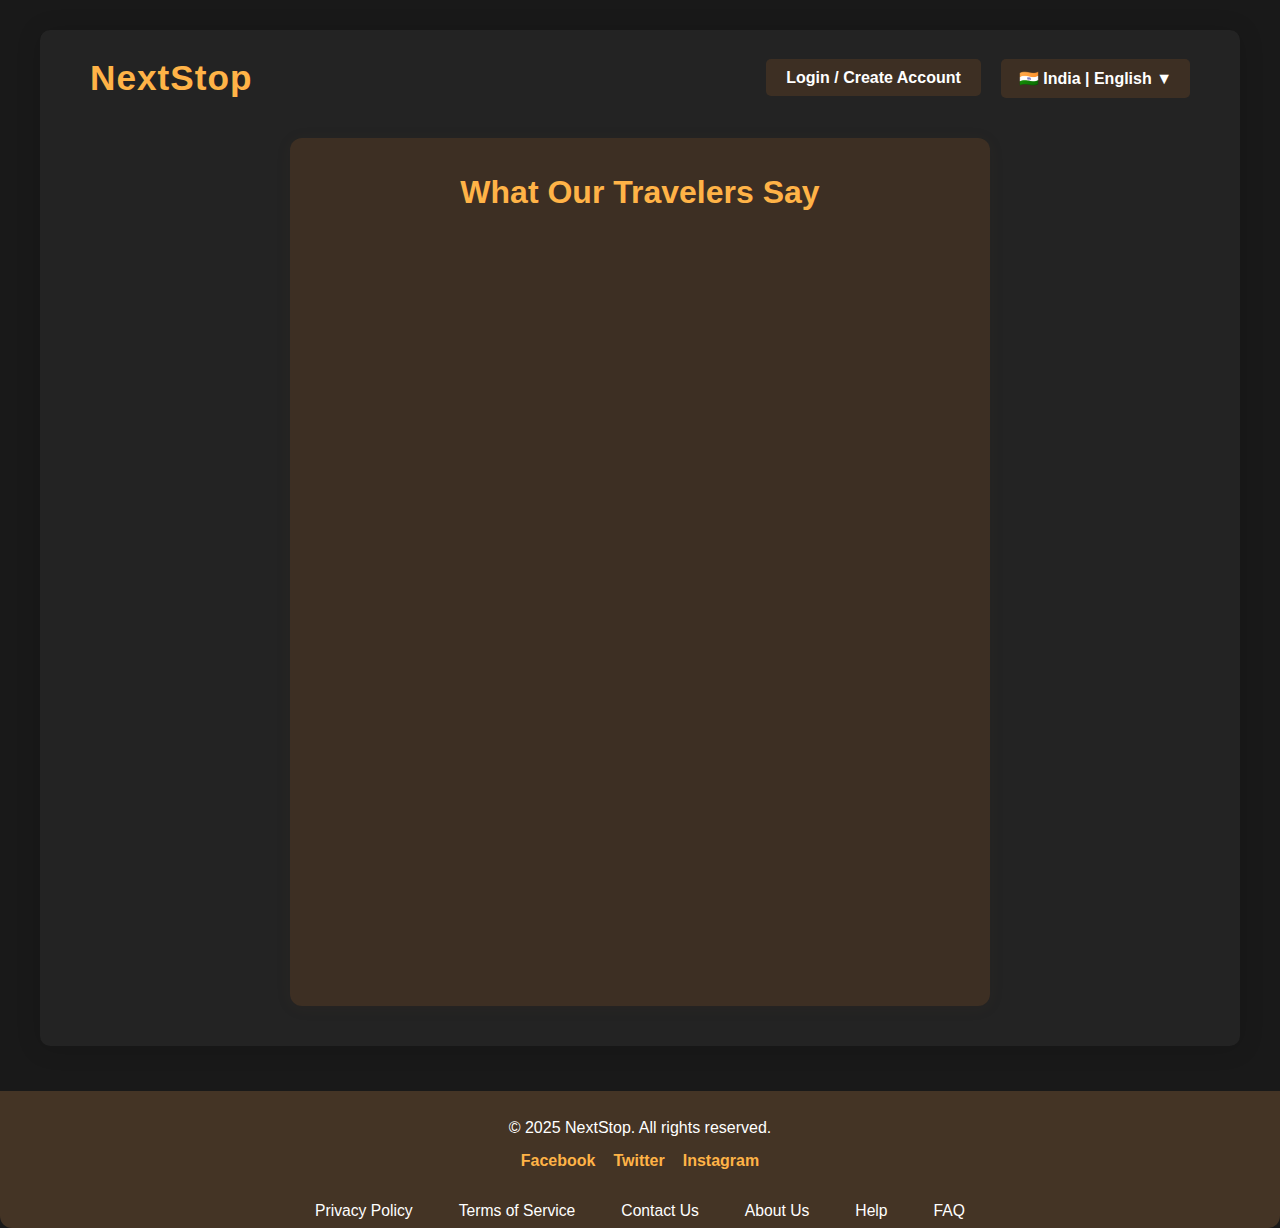
<file: review.html>
<!DOCTYPE html>
<html lang="en">
<head>
    <meta charset="UTF-8">
    <meta name="viewport" content="width=device-width, initial-scale=1.0">
    <title>Reviews | TripMaker</title>
    <link rel="stylesheet" href="style.css">
</head>
<body>
    <section class="hero">
        <header>
            <div class="logo">NextStop</div>
            <nav class="right-corner">
                <div class="nav-link">
                    <a href="signin.html">Login / Create Account</a>
                </div>
                <div class="dropdown">
                    <span class="dropdown-label">🇮🇳 India | English ▼</span>
                    <ul class="dropdown-menu">
                        <li><a href="#">🇺🇸 USA | English</a></li>
                        <li><a href="#">🇮🇳 India | Hindi</a></li>
                        <li><a href="#">🇮🇳 India | Tamil</a></li>
                        <li><a href="#">🇮🇳 India | Gujarati</a></li>
                    </ul>
                </div>
            </nav>
        </header>
        <div class="reviews-content">
            <h2>What Our Travelers Say</h2>
            <div class="flying-reviews">
                <div class="flying-review" style="animation-delay:0s;">
                    <p>“Absolutely magical! The best travel experience I’ve ever had.”<br><b>– Ashmit Suryavanshi</b></p>
                </div>
                <div class="flying-review" style="animation-delay:0.7s;">
                    <p>“Professional, friendly, and unforgettable tours. Highly recommended!”<br><b>– Yash Lal.</b></p>
                </div>
                <div class="flying-review" style="animation-delay:1.4s;">
                    <p>“Every detail was perfect. I’ll book again!”<br><b>– Sujal Warke</b></p>
                </div>
                <div class="flying-review" style="animation-delay:2.1s;">
                    <p>"I'm absolutely thrilled with my experience! The customer service was exceptional, and the product exceeded my expectations."<br><b>– Shashank Sharma</b></p>
                    
                </div>
                <div class="flying-review" style="animation-delay:2.8s;">
                    
                    <p>"Highly recommend this company! They are professional, responsive, and always go the extra mile."<br><b>– Param Vinayak Singh</b></p>
                    
                </div>
                <div class="flying-review" style="animation-delay:3.5s;">
                    
                    <p>I had a more complex deal booked. The customer service was great to get us through those complexities and get us off smoothly and promptly.<br><b>– Rohan Samanta</b></p>
                </div>
            </div>
        </div>
    </section>
    <footer>
        <div class="footer-content">
            <p>© 2025 NextStop. All rights reserved.</p>
            <div class="social-media">
                <a href="https://www.facebook.com/chaitanya.awasthi.14" target="_blank">Facebook</a>
                <a href="https://x.com/Chaitanya_2139" target="_blank">Twitter</a>
                <a href="https://www.instagram.com/awasthichaitanya7/" target="_blank">Instagram</a>
            </div>
        </div>
        <div class="footer-links">
            <a href="#">Privacy Policy</a>
            <a href="#">Terms of Service</a>
            <a href="#">Contact Us</a>
            <a href="aboutus.html">About Us</a>
            <a href="#">Help</a>
            <a href="#">FAQ</a>
        </div>
    </footer>
</body>
</html>
</file>
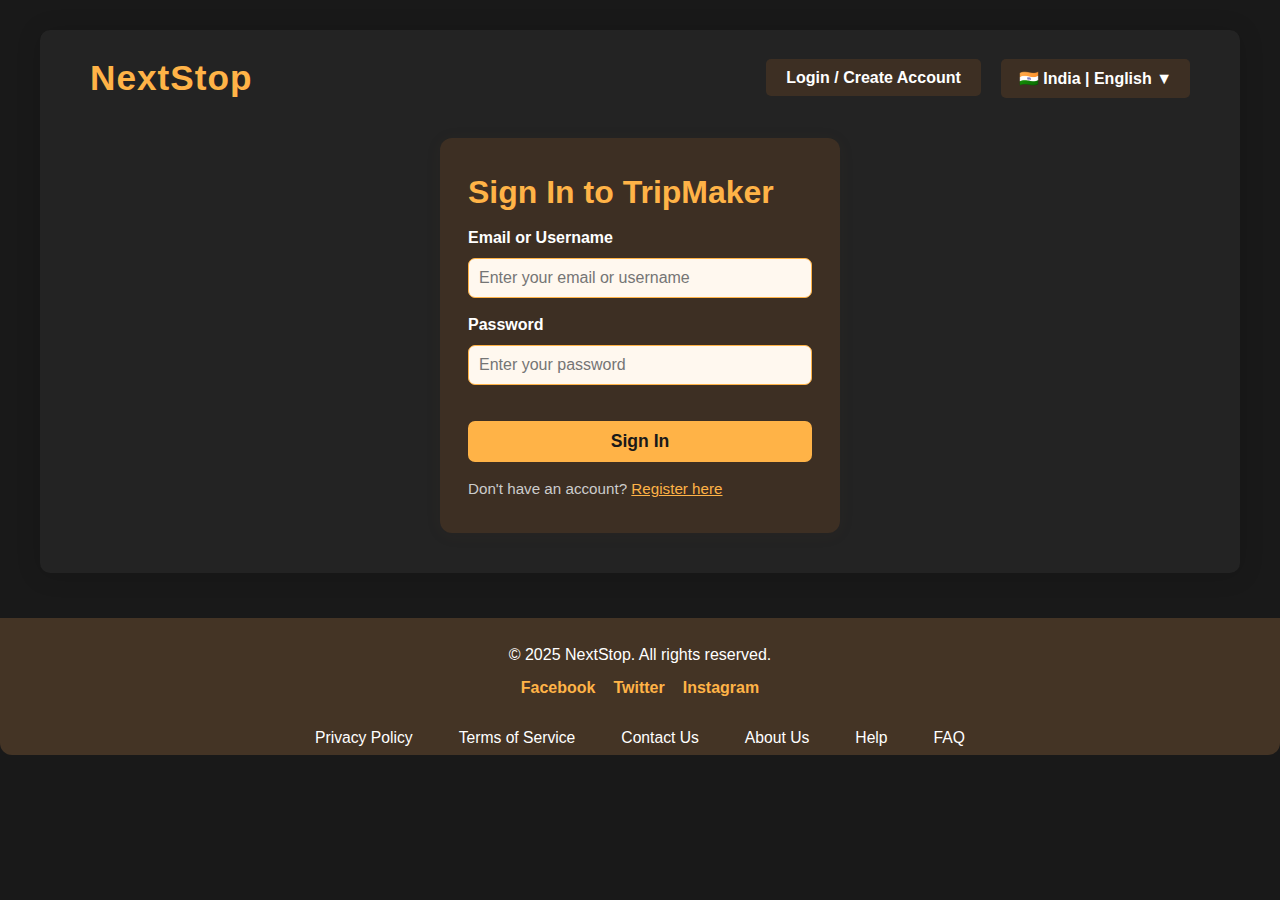
<file: signin.html>
<!DOCTYPE html>
<html lang="en">
<head>
    <meta charset="UTF-8">
    <meta name="viewport" content="width=device-width, initial-scale=1.0">
    <title>Sign In | TripMaker</title>
    <link rel="stylesheet" href="style.css">
</head>
<body>
    <section class="hero">
        <header>
            <div class="logo">NextStop</div>
            <nav class="right-corner">
                <div class="nav-link">
                    <a href="signin.html">Login / Create Account</a>
                </div>
                <div class="dropdown">
                    <span class="dropdown-label">🇮🇳 India | English ▼</span>
                    <ul class="dropdown-menu">
                        <li><a href="#">🇺🇸 USA | English</a></li>
                        <li><a href="#">🇮🇳 India | Hindi</a></li>
                        <li><a href="#">🇮🇳 India | Tamil</a></li>
                        <li><a href="#">🇮🇳 India | Gujarati</a></li>
                    </ul>
                </div>
            </nav>
        </header>
        <div class="signin-content">
            <h2>Sign In to TripMaker</h2>
            <form class="signin-form">
                <div class="form-group">
                    <label for="username">Email or Username</label>
                    <input type="text" id="username" name="username" required placeholder="Enter your email or username">
                </div>
                <div class="form-group">
                    <label for="password">Password</label>
                    <input type="password" id="password" name="password" required placeholder="Enter your password">
                </div>
                <div class="form-group">
                    <button type="submit" class="search-btn">Sign In</button>
                </div>
                <p class="form-note">Don't have an account? <a href="#">Register here</a></p>
            </form>
        </div>
    </section>
    <footer>
        <div class="footer-content">
            <p>© 2025 NextStop. All rights reserved.</p>
            <div class="social-media">
                <a href="https://www.facebook.com/chaitanya.awasthi.14" target="_blank">Facebook</a>
                <a href="https://x.com/Chaitanya_2139" target="_blank">Twitter</a>
                <a href="https://www.instagram.com/awasthichaitanya7/" target="_blank">Instagram</a>
            </div>
        </div>
        <div class="footer-links">
            <a href="#">Privacy Policy</a>
            <a href="#">Terms of Service</a>
            <a href="#">Contact Us</a>
            <a href="#aboutus.html">About Us</a>
            <a href="#">Help</a>
            <a href="#">FAQ</a>
        </div>
    </footer>
</body>
</html>
</file>
<file: style.css>
/* Reset and base styles */
* {
    margin: 0;
    padding: 0;
    box-sizing: border-box;
    text-decoration: none;
    list-style: none;
}

body {
    font-family: Arial, Helvetica, sans-serif;
    background-color: #191919;
    color: #f0f0f0;
}

/* Header */
header {
    display: flex;
    justify-content: space-between;
    align-items: center;
    padding: 28px 50px 0 50px;
}

.logo {
    font-size: 2.2rem;
    font-weight: bold;
    color: #ffb347;
    letter-spacing: 1px;
}

.right-corner {
    display: flex;
    align-items: center;
    gap: 20px;
}

.nav-link a {
    color: #fff;
    padding: 10px 20px;
    background-color: rgba(84, 58, 35, 0.533);
    border-radius: 5px;
    transition: all 0.3s;
    font-weight: bold;
}

.nav-link a:hover {
    background-color: #ffb347;
    color: #191919;
}

.dropdown {
    position: relative;
    cursor: pointer;
}

.dropdown-label {
    color: #fff;
    padding: 10px 18px;
    background: rgba(84, 58, 35, 0.533);
    border-radius: 5px;
    font-size: 1rem;
    font-weight: bold;
    transition: background 0.3s;
    display: inline-block;
}

.dropdown:hover .dropdown-label {
    background: #ffb347;
    color: #191919;
}

.dropdown-menu {
    display: none;
    position: absolute;
    top: 40px;
    left: 0;
    background-color: rgba(84, 58, 35, 0.98);
    padding: 10px 0;
    min-width: 160px;
    border-radius: 10px;
    z-index: 100;
}

.dropdown-menu li {
    padding: 5px 0;
}

.dropdown-menu li a {
    color: #fff;
    display: block;
    padding: 10px 20px;
    border-radius: 5px;
    font-weight: normal;
    transition: background 0.2s, color 0.2s;
}

.dropdown-menu li a:hover {
    background: #ffb347;
    color: #191919;
}

.dropdown:hover .dropdown-menu {
    display: block;
}

/* Hero Section */
.hero {
    background: #232323;
    border-radius: 10px;
    margin: 30px 40px 0 40px;
    box-shadow: 0 2px 24px rgba(0,0,0,0.15);
    padding-bottom: 40px;
}

.options {
    display: flex;
    justify-content: space-between;
    align-items: flex-end;
    margin: 30px 80px 0 80px;
    padding: 28px 24px;
    background-color: #67471e;
    border-radius: 10px;
    gap: 10px;
    flex-wrap: wrap;
    box-shadow: 0 1px 8px rgba(0,0,0,0.08);
}

.options div {
    display: flex;
    flex-direction: column;
    align-items: center;
    gap: 8px;
    width: 80px;
}

.options img {
    width: 32px;
    height: 32px;
    cursor: pointer;
    filter: brightness(0) invert(1);
    transition: transform 0.2s;
}

.options img:hover {
    transform: scale(1.12) rotate(-7deg);
}

.options p {
    color: #fff;
    font-size: 0.95rem;
    text-align: center;
    font-weight: 500;
    margin-top: 4px;
}

/* Booking Form */
.hero-content {
    display: flex;
    justify-content: center;
    margin-top: 38px;
    width: 100%;
}

.hero-box {
    background-color: rgba(84, 58, 35, 0.533);
    padding: 32px 36px;
    border-radius: 12px;
    display: flex;
    gap: 30px;
    width: 80vw;
    max-width: 1100px;
    align-items: flex-end;
    box-shadow: 0 2px 16px rgba(84,58,35,0.08);
    flex-wrap: wrap;
}

.form-group {
    display: flex;
    flex-direction: column;
    gap: 8px;
    min-width: 170px;
}

.form-group label {
    color: #fff;
    font-size: 1rem;
    font-weight: bold;
    margin-bottom: 3px;
}

.form-group select,
.form-group input[type="date"] {
    padding: 10px;
    border-radius: 7px;
    border: 1px solid #ffb347;
    background-color: #fff8ef;
    color: #232323;
    font-size: 1rem;
    margin-top: 2px;
    outline: none;
    transition: border 0.2s;
}

.form-group select:focus,
.form-group input[type="date"]:focus {
    border: 2px solid #ffb347;
}

.search-btn {
    background: #ffb347;
    color: #191919;
    border: none;
    padding: 10px 30px;
    border-radius: 7px;
    font-size: 1.1rem;
    font-weight: bold;
    cursor: pointer;
    margin-top: 18px;
    transition: background 0.2s, color 0.2s;
}

.search-btn:hover {
    background: #fff;
    color: #ffb347;
}

/* Offers Section */
.offers {
    margin: 40px 40px 0 40px;
}

.offers h2 {
    color: #ffb347;
    font-size: 2rem;
    margin-bottom: 12px;
    font-weight: bold;
}

.tabs {
    display: flex;
    gap: 18px;
    margin: 10px 0 20px 0;
    flex-wrap: wrap;
}

.tabs span {
    cursor: pointer;
    padding: 7px 14px;
    color: #fff;
    border-radius: 4px;
    transition: background 0.2s;
    font-size: 1rem;
}

.tabs .active,
.tabs span:hover {
    font-weight: bold;
    background: #ffb347;
    color: #191919;
}

.offer-cards {
    display: flex;
    gap: 28px;
    flex-wrap: wrap;
}

.card {
    background: #fff;
    color: #232323;
    padding: 18px 16px 18px 16px;
    border-radius: 12px;
    box-shadow: 0 2px 8px rgba(0,0,0,0.10);
    width: 300px;
    min-height: 260px;
    display: flex;
    flex-direction: column;
    align-items: flex-start;
    transition: transform 0.2s, box-shadow 0.2s;
}

.card:hover {
    transform: translateY(-7px) scale(1.03);
    box-shadow: 0 6px 24px rgba(255,179,71,0.16);
}

.card img {
    width: 100%;
    border-radius: 10px;
    margin-bottom: 10px;
    object-fit: cover;
    height: 120px;
}

.card h3 {
    font-size: 1.1rem;
    color: #ffb347;
    margin-bottom: 7px;
}

.card p {
    color: #232323;
    font-size: 1rem;
    margin-bottom: 0;
}

/* Footer */
footer {
    background-color: #443425;
    color: #fff;
    padding: 28px 0 0 0;
    text-align: center;
    margin-top: 45px;
    border-radius: 0 0 12px 12px;
}

.footer-content {
    display: flex;
    flex-direction: column;
    align-items: center;
    gap: 15px;
}

.footer-content p {
    color: #fff;
    font-size: 1rem;
}

.social-media {
    display: flex;
    gap: 18px;
    margin-bottom: 8px;
}

.social-media a {
    color: #ffb347;
    font-weight: bold;
    transition: color 0.2s;
}

.social-media a:hover {
    color: #fff;
}

.footer-links {
    display: flex;
    justify-content: center;
    gap: 18px;
    margin: 16px 0 0 0;
    flex-wrap: wrap;
}

.footer-links a {
    color: #fff;
    text-decoration: none;
    padding: 8px 14px;
    border-radius: 5px;
    transition: background 0.2s, color 0.2s;
    font-size: 0.98rem;
}

.footer-links a:hover {
    background: #ffb347;
    color: #191919;
}

/* Responsive Design */
@media (max-width: 1050px) {
    .options {
        margin: 30px 10px 0 10px;
        gap: 5px;
    }
    .hero-box {
        width: 98vw;
        padding: 18px 6px;
        gap: 16px;
    }
    .offers {
        margin: 40px 10px 0 10px;
    }
}

@media (max-width: 700px) {
    header {
        flex-direction: column;
        align-items: flex-start;
        padding: 20px 10px 0 10px;
        gap: 10px;
    }
    .logo {
        font-size: 1.5rem;
    }
    .options {
        flex-wrap: wrap;
        gap: 6px;
        padding: 12px 4px;
    }
    .options div {
        width: 60px;
    }
    .hero-content {
        margin-top: 18px;
    }
    .hero-box {
        flex-direction: column;
        align-items: stretch;
        width: 97vw;
        gap: 10px;
        padding: 10px 4px;
    }
    .offers {
        margin: 28px 2vw 0 2vw;
    }
    .offer-cards {
        flex-direction: column;
        gap: 18px;
        align-items: center;
    }
    .card {
        width: 96vw;
    }
    .footer-links {
        flex-direction: column;
        gap: 8px;
        margin: 10px 0;
    }
}

/* About Us Page */
.aboutus-content {
    background: rgba(84, 58, 35, 0.533);
    margin: 40px auto 0 auto;
    padding: 36px 28px;
    border-radius: 12px;
    max-width: 700px;
    color: #f0f0f0;
    box-shadow: 0 2px 16px rgba(84,58,35,0.08);
}
.aboutus-content h2 {
    color: #ffb347;
    margin-bottom: 18px;
    font-size: 2rem;
}
.aboutus-content ul {
    margin-left: 20px;
    margin-top: 10px;
}
.aboutus-content li {
    margin-bottom: 6px;
}

/* Sign In Page */
.signin-content {
    background: rgba(84, 58, 35, 0.533);
    margin: 40px auto 0 auto;
    padding: 36px 28px;
    border-radius: 12px;
    max-width: 400px;
    color: #f0f0f0;
    box-shadow: 0 2px 16px rgba(84,58,35,0.08);
}
.signin-content h2 {
    color: #ffb347;
    margin-bottom: 18px;
    font-size: 2rem;
}
.signin-form .form-group {
    margin-bottom: 18px;
}
.signin-form input[type="text"], .signin-form input[type="password"] {
    padding: 10px;
    border-radius: 7px;
    border: 1px solid #ffb347;
    background-color: #fff8ef;
    color: #232323;
    font-size: 1rem;
    width: 100%;
}
.form-note {
    margin-top: 10px;
    color: #ccc;
    font-size: 0.95rem;
}
.form-note a {
    color: #ffb347;
    text-decoration: underline;
}
.form-note a:hover {
    color: #fff;
}

/* Reviews Page */
.reviews-content {
    background: rgba(84, 58, 35, 0.533);
    margin: 40px auto 0 auto;
    padding: 36px 28px;
    border-radius: 12px;
    max-width: 700px;
    color: #f0f0f0;
    box-shadow: 0 2px 16px rgba(84,58,35,0.08);
    text-align: center;
}
.reviews-content h2 {
    color: #ffb347;
    margin-bottom: 24px;
    font-size: 2rem;
}
.flying-reviews {
    display: flex;
    flex-direction: column;
    gap: 24px;
    align-items: center;
}
.flying-review {
    background: rgba(255, 179, 71, 0.13);
    border-left: 4px solid #ffb347;
    padding: 18px 26px;
    border-radius: 8px;
    color: #fff;
    min-width: 250px;
    max-width: 500px;
    font-size: 1.1rem;
    box-shadow: 0 2px 16px rgba(255,179,71,0.08);
    animation: flyInReview 1.2s cubic-bezier(0.23, 1, 0.32, 1) forwards;
    opacity: 0;
}
@keyframes flyInReview {
    0% {
        transform: translateX(120vw) scale(0.95) rotate(6deg);
        opacity: 0;
    }
    60% {
        transform: translateX(-10vw) scale(1.03) rotate(-2deg);
        opacity: 1;
    }
    80% {
        transform: translateX(2vw) scale(1.01) rotate(1deg);
    }
    100% {
        transform: translateX(0) scale(1) rotate(0);
        opacity: 1;
    }
}

/* Responsive tweaks */
@media (max-width: 700px) {
    .aboutus-content, .signin-content, .reviews-content {
        max-width: 98vw;
        padding: 14px 4vw;
    }
    .flying-review {
        min-width: unset;
        max-width: 90vw;
        padding: 10px 8px;
        font-size: 1rem;
    }
}

/* Navigation Bar */
.main-nav {
    display: flex;
    gap: 18px;
    align-items: center;
    margin-left: 30px;
}
.main-nav a {
    color: #fff;
    font-weight: bold;
    font-size: 1.08rem;
    padding: 8px 18px;
    border-radius: 5px;
    transition: background 0.2s, color 0.2s;
}
.main-nav a.active,
.main-nav a:hover {
    background: #ffb347;
    color: #191919;
}

/* About Us Professional Styling */
.aboutus-content.pro {
    background: rgba(84, 58, 35, 0.60);
    margin: 40px auto 0 auto;
    padding: 38px 38px 32px 38px;
    border-radius: 16px;
    max-width: 800px;
    color: #f0f0f0;
    box-shadow: 0 4px 24px rgba(255,179,71,0.10);
    display: flex;
    flex-direction: column;
    gap: 28px;
}
.aboutus-header {
    display: flex;
    align-items: center;
    gap: 28px;
    margin-bottom: 12px;
}
.aboutus-img {
    width: 80px;
    height: 80px;
    border-radius: 16px;
    background: #fff8ef;
    box-shadow: 0 2px 8px rgba(255,179,71,0.18);
    object-fit: contain;
    padding: 10px;
}
.aboutus-header h2 {
    color: #ffb347;
    font-size: 2.2rem;
    margin-bottom: 4px;
}
.aboutus-header .subtitle {
    color: #ffe2b8;
    font-size: 1.1rem;
    font-style: italic;
    margin-bottom: 0;
}
.aboutus-body {
    display: flex;
    flex-direction: column;
    gap: 22px;
}
.aboutus-features {
    display: flex;
    gap: 36px;
    justify-content: space-between;
    flex-wrap: wrap;
}
.aboutus-features > div {
    flex: 1 1 250px;
    background: rgba(255,255,255,0.04);
    border-radius: 10px;
    padding: 18px 18px 14px 18px;
    box-shadow: 0 2px 8px rgba(255,179,71,0.06);
    margin-bottom: 10px;
}
.aboutus-features h4 {
    color: #ffb347;
    margin-bottom: 8px;
    font-size: 1.1rem;
}
.aboutus-features ul {
    margin-left: 18px;
    margin-top: 6px;
}
.aboutus-features li {
    margin-bottom: 5px;
    font-size: 1rem;
}
.aboutus-cta {
    display: flex;
    gap: 18px;
    margin-top: 8px;
}
.aboutus-cta .search-btn {
    background: #ffb347;
    color: #191919;
    border: none;
    padding: 10px 28px;
    border-radius: 7px;
    font-size: 1.08rem;
    font-weight: bold;
    cursor: pointer;
    transition: background 0.2s, color 0.2s;
    text-decoration: none;
    display: inline-block;
}
.aboutus-cta .search-btn.secondary {
    background: #fff8ef;
    color: #67471e;
    border: 1px solid #ffb347;
}
.aboutus-cta .search-btn:hover {
    background: #fff;
    color: #ffb347;
}

/* Responsive for About Us */
@media (max-width: 900px) {
    .aboutus-content.pro {
        padding: 18px 6vw;
        max-width: 98vw;
    }
    .aboutus-header {
        flex-direction: column;
        gap: 8px;
        align-items: flex-start;
    }
    .aboutus-features {
        flex-direction: column;
        gap: 16px;
    }
    .aboutus-features > div {
        padding: 12px 8px;
    }
    .aboutus-cta {
        flex-direction: column;
        gap: 10px;
    }
}


.aboutus-team {
    display: flex;
    gap: 32px;
    justify-content: center;
    margin: 32px 0 12px 0;
    flex-wrap: wrap;
}

.team-card {
    background: rgba(255,255,255,0.08);
    border-radius: 14px;
    box-shadow: 0 2px 12px rgba(255,179,71,0.10);
    padding: 24px 22px 18px 22px;
    display: flex;
    flex-direction: column;
    align-items: center;
    width: 260px;
    transition: transform 0.18s, box-shadow 0.18s;
}

.team-card:hover {
    transform: translateY(-6px) scale(1.03);
    box-shadow: 0 8px 32px rgba(255,179,71,0.17);
}

.team-photo {
    width: 88px;
    height: 88px;
    object-fit: cover;
    border-radius: 50%;
    border: 3px solid #ffb347;
    margin-bottom: 14px;
    background: #fff8ef;
}

.team-info h4 {
    color: #ffb347;
    font-size: 1.18rem;
    margin-bottom: 3px;
}

.team-role {
    color: #ffe2b8;
    font-size: 1rem;
    font-style: italic;
    margin-bottom: 8px;
}

.team-info p {
    color: #f0f0f0;
    font-size: 0.98rem;
    margin-bottom: 0;
    text-align: center;
}

@media (max-width: 700px) {
    .aboutus-team {
        flex-direction: column;
        gap: 18px;
        align-items: center;
    }
    .team-card {
        width: 96vw;
        max-width: 320px;
    }
}
</file>
